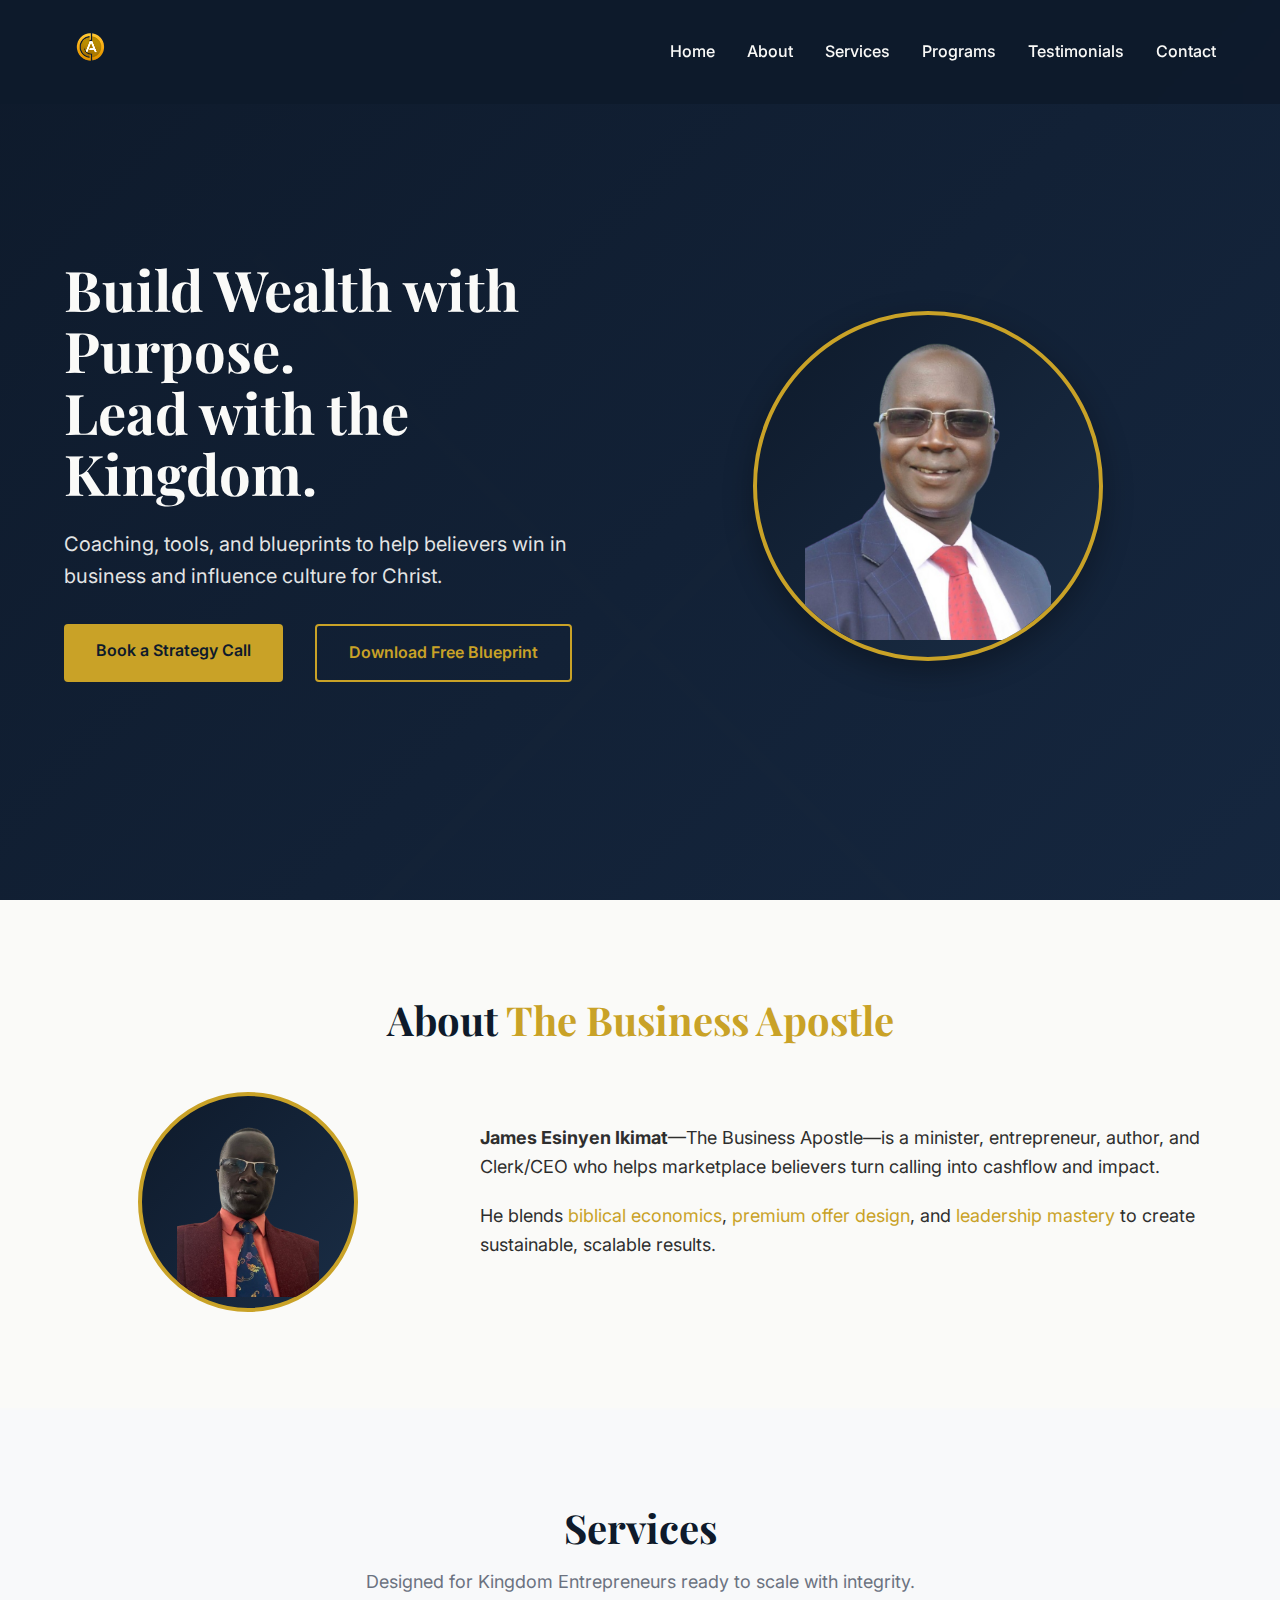
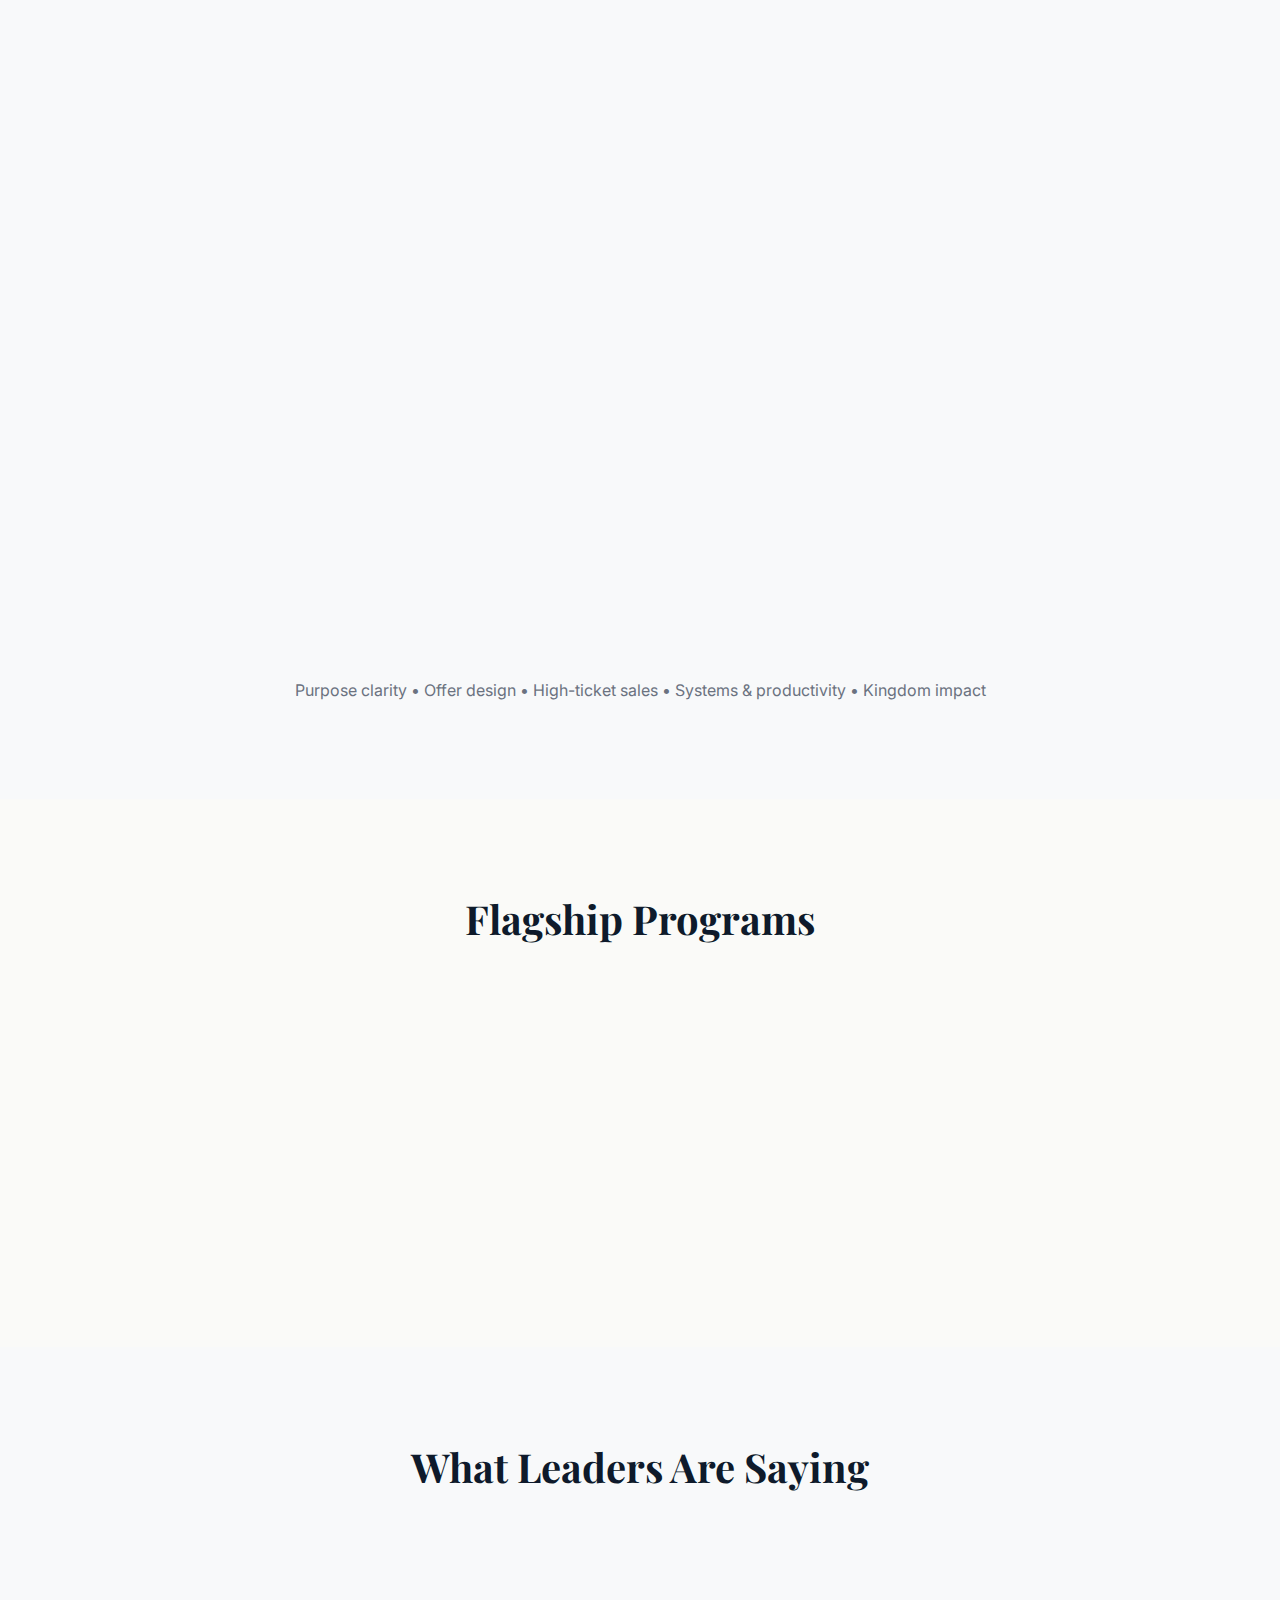
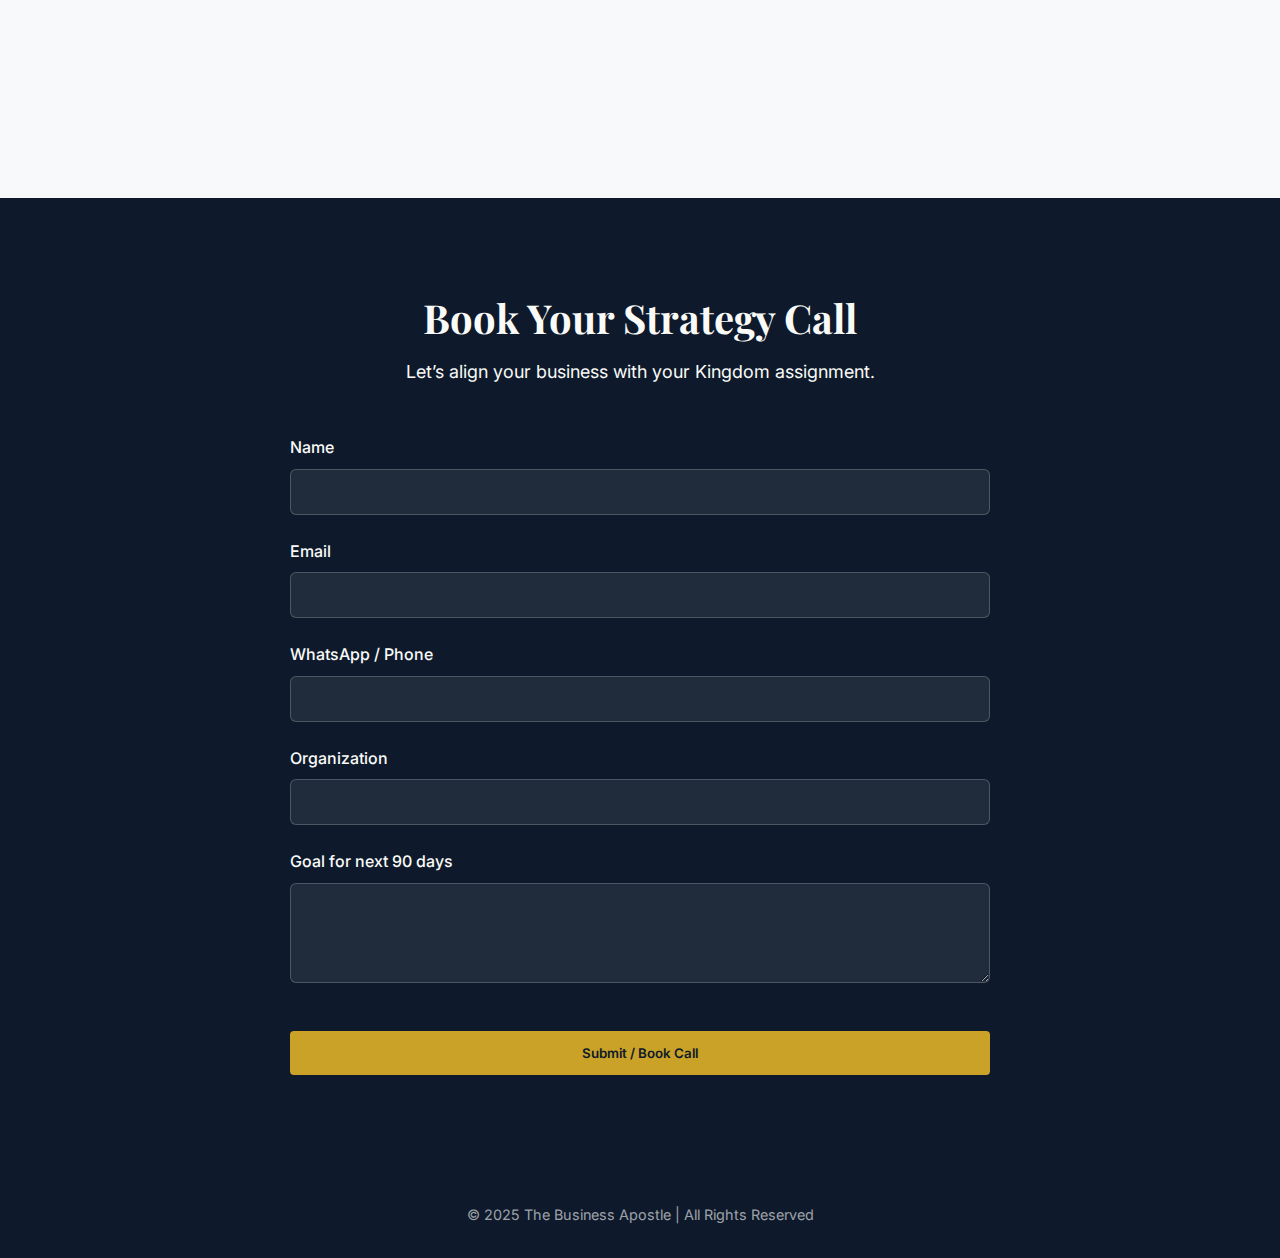
<file: index.html>
<!DOCTYPE html>
<html lang="en">

<head>
    <meta charset="UTF-8" />
    <meta name="viewport" content="width=device-width, initial-scale=1.0" />
    <title>The Business Apostle | Kingdom Business Coach & Speaker</title>
    <meta name="description"
        content="Coaching and playbooks to help Christian entrepreneurs build wealth with purpose and scale their influence for the Kingdom." />

    <!-- Google Fonts -->
    <link
        href="https://fonts.googleapis.com/css2?family=Playfair+Display:wght@600;700;800&family=Inter:wght@300;400;500;600&display=swap"
        rel="stylesheet">

    <!-- Favicon (placeholder) -->
    <link rel="icon"
        href="data:image/svg+xml,<svg xmlns=%22http://www.w3.org/2000/svg%22 viewBox=%220 0 100 100%22><text y=%22.9em%22 font-size=%2290%22>✝️</text></svg>">

    <!-- External CSS & JS -->
    <link rel="stylesheet" href="style.css" />
</head>

<body>
    <!-- Header / Navigation -->
    <header class="header">
        <nav class="nav">
            <div class="nav-logo">
                <img src="logo.png" alt="The Business Apostle Logo">
            </div>
            <ul class="nav-links">
                <li><a href="#home">Home</a></li>
                <li><a href="#about">About</a></li>
                <li><a href="#services">Services</a></li>
                <li><a href="#programs">Programs</a></li>
                <li><a href="#testimonials">Testimonials</a></li>
                <li><a href="#contact">Contact</a></li>
            </ul>
            <button class="nav-toggle" aria-label="Toggle navigation">
                <span></span>
                <span></span>
                <span></span>
            </button>
        </nav>
    </header>

    <!-- Hero Section -->
    <section id="home" class="hero">
        <div class="hero-content">
            <h1 class="hero-heading">Build Wealth with Purpose.<br>Lead with the Kingdom.</h1>
            <p class="hero-subhead">Coaching, tools, and blueprints to help believers win in business and influence
                culture for Christ.</p>
            <div class="hero-cta">
                <a href="#contact" class="btn btn-primary">Book a Strategy Call</a>
                <a href="The_Business_Apostle_Blueprint.pdf" download class="btn btn-secondary">Download Free Blueprint</a>
            </div>
        </div>
        <div class="hero-image">
            <!-- Placeholder portrait -->
            <div class="portrait-placeholder">
                <img src="james-profile.png" alt="James Esinyen Ikimat">
            </div>
        </div>
    </section>

    <!-- About Section -->
    <section id="about" class="about">
        <div class="container">
            <div class="section-header">
                <h2>About <span class="gold">The Business Apostle</span></h2>
            </div>
            <div class="about-content">
                <div class="about-image">
                    <div class="circular-placeholder">
                        <img src="james-about.png" alt="James Esinyen Ikimat">
                    </div>
                </div>
                <div class="about-text">
                    <p><strong>James Esinyen Ikimat</strong>—The Business Apostle—is a minister, entrepreneur,
                        author, and Clerk/CEO who helps marketplace believers turn calling into cashflow and impact.
                    </p>
                    <p>He blends <span class="gold">biblical economics</span>, <span class="gold">premium offer
                            design</span>, and <span class="gold">leadership mastery</span> to create sustainable,
                        scalable results.</p>
                </div>
            </div>
        </div>
    </section>

    <!-- Services Section -->
    <section id="services" class="services">
        <div class="container">
            <div class="section-header">
                <h2>Services</h2>
                <p>Designed for Kingdom Entrepreneurs ready to scale with integrity.</p>
            </div>
            <div class="services-grid">
                <div class="service-card reveal">
                    <div class="service-icon">👑</div>
                    <h3>Kingdom Business Coaching</h3>
                    <p><em>(1:1 / VIP Day)</em><br>Clarify calling, package expertise, design premium offers.</p>
                </div>
                <div class="service-card reveal">
                    <div class="service-icon">🔥</div>
                    <h3>Leadership & Influence Intensive</h3>
                    <p>Systems for productivity, communication, and executive presence.</p>
                </div>
                <div class="service-card reveal">
                    <div class="service-icon">📈</div>
                    <h3>Revenue Engine Sprint</h3>
                    <p>Pricing, funnels, webinars, and high-ticket conversion.</p>
                </div>
                <div class="service-card reveal">
                    <div class="service-icon">⛪</div>
                    <h3>Faith & Finance Workshops</h3>
                    <p><em>(Teams/Churches)</em><br>Biblical economics, stewardship, and generosity.</p>
                </div>
            </div>
            <div class="services-footer">
                <p>Purpose clarity • Offer design • High-ticket sales • Systems & productivity • Kingdom impact</p>
            </div>
        </div>
    </section>

    <!-- Programs Section -->
    <section id="programs" class="programs">
        <div class="container">
            <div class="section-header">
                <h2>Flagship Programs</h2>
            </div>
            <div class="programs-grid">
                <div class="program-card reveal">
                    <h3 class="program-title">The Business Apostle Blueprint</h3>
                    <p class="program-tag">Flagship</p>
                    <p>90-day immersion to clarify calling, build premium offers, and launch your revenue engine.
                    </p>
                </div>
                <div class="program-card reveal">
                    <h3 class="program-title">Marketplace Apostleship Masterclass</h3>
                    <p>Deep dive into apostolic strategy, marketplace theology, and influence architecture.</p>
                </div>
                <div class="program-card reveal">
                    <h3 class="program-title">CEO Habits for Believers</h3>
                    <p>Daily discipline, decision frameworks, and spiritual rhythm for Kingdom leadership.</p>
                </div>
            </div>
        </div>
    </section>

    <!-- Testimonials Section -->
    <section id="testimonials" class="testimonials">
        <div class="container">
            <div class="section-header">
                <h2>What Leaders Are Saying</h2>
            </div>
            <div class="testimonials-grid">
                <blockquote class="testimonial reveal">
                    <p>“Clear, practical, anointed. My revenue and confidence doubled.”</p>
                    <cite>— Client, Nairobi</cite>
                </blockquote>
                <blockquote class="testimonial reveal">
                    <p>“We finally packaged our value and raised prices.”</p>
                    <cite>— Founder, Kampala</cite>
                </blockquote>
            </div>
        </div>
    </section>

    <!-- Contact Section -->
    <section id="contact" class="contact">
        <div class="container">
            <div class="section-header white">
                <h2>Book Your Strategy Call</h2>
                <p>Let’s align your business with your Kingdom assignment.</p>
            </div>
            <form id="contact-form" class="contact-form" action="https://formsubmit.co/jerrylokoroi@gmail.com" method="POST">
                <!-- FormSubmit Configuration -->
                <input type="hidden" name="_subject" value="New Strategy Call Request - The Business Apostle">
                <input type="hidden" name="_captcha" value="false">
                <input type="hidden" name="_template" value="table">
                <input type="hidden" name="_next" value="https://yourdomain.com/thank-you.html">
                
                <div class="form-group">
                    <label for="name">Name</label>
                    <input type="text" id="name" name="name" required />
                </div>
                <div class="form-group">
                    <label for="email">Email</label>
                    <input type="email" id="email" name="email" required />
                </div>
                <div class="form-group">
                    <label for="phone">WhatsApp / Phone</label>
                    <input type="tel" id="phone" name="phone" required />
                </div>
                <div class="form-group">
                    <label for="org">Organization</label>
                    <input type="text" id="org" name="org" />
                </div>
                <div class="form-group">
                    <label for="goal">Goal for next 90 days</label>
                    <textarea id="goal" name="goal" rows="3" required></textarea>
                </div>
                <button type="submit" class="btn btn-primary btn-block">Submit / Book Call</button>
            </form>
        </div>
    </section>

    <!-- Footer -->
    <footer class="footer">
        <div class="container">
            <p>&copy; 2025 The Business Apostle | All Rights Reserved</p>
        </div>
    </footer>

    <!-- JavaScript -->
    <script src="script.js"></script>
</body>

</html>
</file>
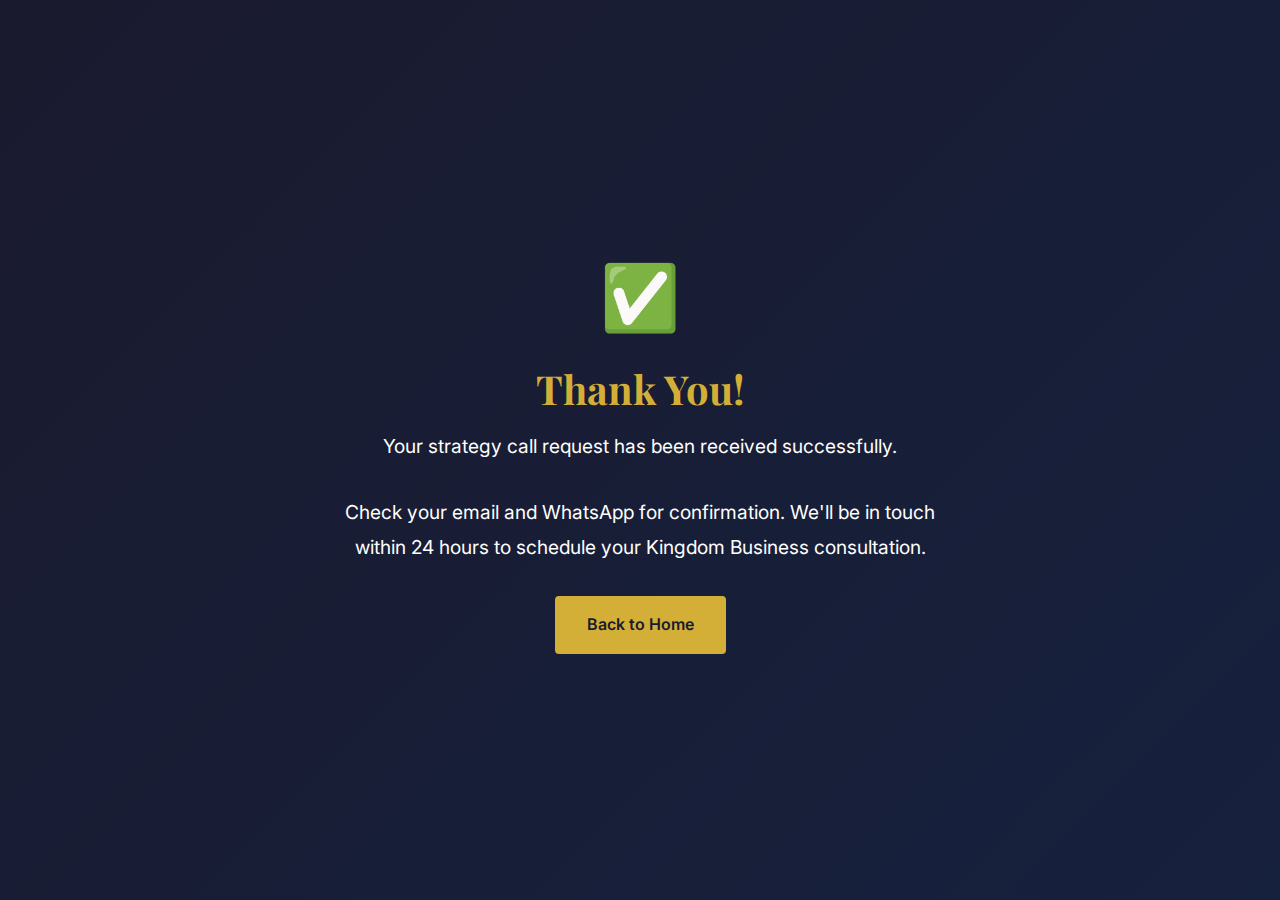
<file: thank-you.html>
<!DOCTYPE html>
<html lang="en">

<head>
    <meta charset="UTF-8" />
    <meta name="viewport" content="width=device-width, initial-scale=1.0" />
    <title>Thank You | The Business Apostle</title>
    <link
        href="https://fonts.googleapis.com/css2?family=Playfair+Display:wght@600;700;800&family=Inter:wght@300;400;500;600&display=swap"
        rel="stylesheet">
    <link rel="stylesheet" href="style.css" />
    <style>
        .thank-you-section {
            min-height: 100vh;
            display: flex;
            align-items: center;
            justify-content: center;
            background: linear-gradient(135deg, #1a1a2e 0%, #16213e 100%);
            text-align: center;
            padding: 2rem;
        }

        .thank-you-content {
            max-width: 600px;
            color: white;
        }

        .thank-you-icon {
            font-size: 4rem;
            margin-bottom: 1rem;
            animation: bounce 1s ease-in-out;
        }

        @keyframes bounce {
            0%, 100% { transform: translateY(0); }
            50% { transform: translateY(-20px); }
        }

        .thank-you-content h1 {
            font-family: 'Playfair Display', serif;
            font-size: 2.5rem;
            margin-bottom: 1rem;
            color: #d4af37;
        }

        .thank-you-content p {
            font-size: 1.2rem;
            line-height: 1.8;
            margin-bottom: 2rem;
        }

        .back-home {
            display: inline-block;
            padding: 1rem 2rem;
            background: #d4af37;
            color: #1a1a2e;
            text-decoration: none;
            border-radius: 4px;
            font-weight: 600;
            transition: all 0.3s ease;
        }

        .back-home:hover {
            background: #b8941f;
            transform: translateY(-2px);
        }
    </style>
</head>

<body>
    <section class="thank-you-section">
        <div class="thank-you-content">
            <div class="thank-you-icon">✅</div>
            <h1>Thank You!</h1>
            <p>Your strategy call request has been received successfully.</p>
            <p>Check your email and WhatsApp for confirmation. We'll be in touch within 24 hours to schedule your Kingdom Business consultation.</p>
            <a href="index.html" class="back-home">Back to Home</a>
        </div>
    </section>
</body>

</html>
</file>
<file: style.css>
body {
    background-color: white; /* Ensure the iframe has a white background */
}
    
/* =============================================================================
   RESET & BASE STYLES
========================================================================== */

* {
  margin: 0;
  padding: 0;
  box-sizing: border-box;
}

:root {
  --navy: #0E1A2B;
  --gold: #C9A227;
  --white: #FAFAF8;
  --charcoal: #2E2E2E;
  --gray: #6B7280;
  --transition: all 0.4s ease;
}

body {
  font-family: 'Inter', sans-serif;
  color: var(--charcoal);
  background-color: var(--white);
  line-height: 1.6;
  overflow-x: hidden;
}

h1, h2, h3, h4 {
  font-family: 'Playfair Display', serif;
  font-weight: 700;
  line-height: 1.2;
}

a {
  text-decoration: none;
  color: inherit;
}

img, svg {
  display: block;
  max-width: 100%;
}

/* =============================================================================
   TYPOGRAPHY & UTILITIES
   ========================================================================== */

.gold {
  color: var(--gold);
}

.section-header {
  text-align: center;
  margin-bottom: 3rem;
}

.section-header h2 {
  font-size: 2.5rem;
  color: var(--navy);
  margin-bottom: 1rem;
}

.section-header.white h2,
.section-header.white p {
  color: var(--white);
}

.section-header p {
  font-size: 1.125rem;
  color: var(--gray);
  max-width: 700px;
  margin: 0 auto;
}

.container {
  width: 90%;
  max-width: 1200px;
  margin: 0 auto;
}

.btn {
  display: inline-block;
  padding: 0.9rem 2rem;
  border-radius: 4px;
  font-weight: 600;
  text-align: center;
  cursor: pointer;
  transition: var(--transition);
  border: none;
  font-family: 'Inter', sans-serif;
}

.btn-primary {
  background-color: var(--gold);
  color: var(--navy);
}

.btn-primary:hover {
  background-color: #b28e1e;
  transform: translateY(-2px);
  box-shadow: 0 6px 12px rgba(201, 162, 39, 0.3);
}

.btn-secondary {
  background-color: transparent;
  color: var(--gold);
  border: 2px solid var(--gold);
  margin-left: 1rem;
}

.btn-secondary:hover {
  background-color: rgba(201, 162, 39, 0.08);
  transform: translateY(-2px);
}

.btn-block {
  width: 100%;
  margin-top: 1rem;
}

/* =============================================================================
   HEADER & NAVIGATION
   ========================================================================== */

.header {
  position: fixed;
  top: 0;
  left: 0;
  width: 100%;
  z-index: 1000;
  background-color: rgba(14, 26, 43, 0.95);
  backdrop-filter: blur(8px);
  padding: 0.75rem 0;
}

.nav {
  display: flex;
  justify-content: space-between;
  align-items: center;
  padding: 0 5%;
}

.nav-logo {
  display: flex;
  align-items: center;
}

.nav-logo img {
  height: 80px;
  width: auto;
  object-fit: contain;
  filter: brightness(1.2) contrast(1.1);
}

.nav-links {
  display: flex;
  list-style: none;
  gap: 2rem;
}

.nav-links a {
  color: var(--white);
  font-weight: 500;
  position: relative;
  padding: 0.5rem 0;
}

.nav-links a::after {
  content: '';
  position: absolute;
  bottom: 0;
  left: 0;
  width: 0;
  height: 2px;
  background-color: var(--gold);
  transition: var(--transition);
}

.nav-links a:hover::after,
.nav-links a:focus::after {
  width: 100%;
}

.nav-toggle {
  display: none;
  flex-direction: column;
  background: transparent;
  border: none;
  cursor: pointer;
  padding: 0.5rem;
}

.nav-toggle span {
  display: block;
  width: 25px;
  height: 3px;
  background-color: var(--white);
  margin: 4px 0;
  transition: var(--transition);
}

/* =============================================================================
   HERO SECTION
   ========================================================================== */

.hero {
  background: linear-gradient(135deg, rgba(14, 26, 43, 0.95), rgba(22, 40, 65, 0.9)),
              url('data:image/svg+xml;utf8,<svg xmlns="http://www.w3.org/2000/svg" width="100" height="100" viewBox="0 0 100 100"><rect width="100" height="100" fill="%230E1A2B"/><path d="M20,20 L80,80 M80,20 L20,80" stroke="%23C9A227" stroke-width="1" opacity="0.05"/></svg>');
  background-size: cover;
  color: var(--white);
  padding: 120px 5% 80px;
  display: flex;
  flex-wrap: wrap;
  align-items: center;
  min-height: 100vh;
}

.hero-content {
  flex: 1;
  max-width: 650px;
  z-index: 2;
}

.hero-heading {
  font-size: 3.5rem;
  margin-bottom: 1.5rem;
  line-height: 1.1;
}

.hero-subhead {
  font-size: 1.25rem;
  margin-bottom: 2rem;
  opacity: 0.9;
}

.hero-cta {
  display: flex;
  flex-wrap: wrap;
  gap: 1rem;
}

.hero-image {
  flex: 1;
  display: flex;
  justify-content: center;
  align-items: center;
  margin-top: 2rem;
}

.portrait-placeholder {
  width: 350px;
  height: 350px;
  border-radius: 50%;
  background: linear-gradient(135deg, var(--navy), #1a2d45);
  border: 4px solid var(--gold);
  box-shadow: 0 10px 30px rgba(0, 0, 0, 0.3);
  overflow: hidden;
  display: flex;
  align-items: center;
  justify-content: center;
}

.portrait-placeholder img {
  width: 90%;
  height: 90%;
  object-fit: contain;
  object-position: center;
}

/* =============================================================================
   ABOUT SECTION
   ========================================================================== */

.about {
  padding: 6rem 0;
  background-color: var(--white);
}

.about-content {
  display: flex;
  flex-wrap: wrap;
  gap: 3rem;
  align-items: center;
}

.about-image {
  flex: 1;
  min-width: 250px;
}

.circular-placeholder {
  width: 220px;
  height: 220px;
  border-radius: 50%;
  background: linear-gradient(135deg, var(--navy), #1a2d45);
  border: 4px solid var(--gold);
  margin: 0 auto;
  overflow: hidden;
  display: flex;
  align-items: center;
  justify-content: center;
}

.circular-placeholder img {
  width: 90%;
  height: 90%;
  object-fit: contain;
  object-position: center;
}

.about-text {
  flex: 2;
  min-width: 300px;
}

.about-text p {
  font-size: 1.125rem;
  margin-bottom: 1.25rem;
}

/* =============================================================================
   SERVICES SECTION
   ========================================================================== */

.services {
  padding: 6rem 0;
  background-color: #f8f9fa;
}

.services-grid {
  display: grid;
  grid-template-columns: repeat(auto-fit, minmax(280px, 1fr));
  gap: 2rem;
}

.service-card {
  background: var(--white);
  border-radius: 12px;
  padding: 2rem;
  text-align: center;
  box-shadow: 0 6px 20px rgba(0, 0, 0, 0.05);
  transition: var(--transition);
  opacity: 0;
  transform: translateY(30px);
}

.service-card:hover {
  transform: translateY(-8px);
  box-shadow: 0 12px 30px rgba(0, 0, 0, 0.1);
}

.service-icon {
  font-size: 2.5rem;
  margin-bottom: 1rem;
  color: var(--gold);
}

.service-card h3 {
  font-size: 1.375rem;
  margin-bottom: 1rem;
  color: var(--navy);
}

.service-card p {
  color: var(--gray);
  font-size: 1rem;
}

.services-footer {
  text-align: center;
  margin-top: 3rem;
}

.services-footer p {
  font-size: 1rem;
  color: var(--gray);
}

/* =============================================================================
   PROGRAMS SECTION
   ========================================================================== */

.programs {
  padding: 6rem 0;
  background-color: var(--white);
}

.programs-grid {
  display: grid;
  grid-template-columns: repeat(auto-fit, minmax(300px, 1fr));
  gap: 2rem;
}

.program-card {
  background: var(--navy);
  color: var(--white);
  border-radius: 12px;
  padding: 2rem;
  transition: var(--transition);
  opacity: 0;
  transform: scale(0.95);
}

.program-card:hover {
  transform: scale(1.02);
  box-shadow: 0 10px 30px rgba(14, 26, 43, 0.3);
}

.program-title {
  font-size: 1.5rem;
  margin-bottom: 0.75rem;
}

.program-tag {
  display: inline-block;
  background: var(--gold);
  color: var(--navy);
  font-size: 0.75rem;
  font-weight: 700;
  padding: 0.25rem 0.75rem;
  border-radius: 4px;
  margin-bottom: 1rem;
}

.program-card p {
  opacity: 0.9;
  font-size: 1rem;
}

/* =============================================================================
   TESTIMONIALS SECTION
   ========================================================================== */

.testimonials {
  padding: 6rem 0;
  background-color: #f8f9fa;
}

.testimonials-grid {
  display: grid;
  grid-template-columns: repeat(auto-fit, minmax(400px, 1fr));
  gap: 2rem;
  justify-content: center;
}

.testimonial {
  background: var(--white);
  padding: 2rem;
  border-radius: 12px;
  box-shadow: 0 6px 20px rgba(0, 0, 0, 0.05);
  border-left: 4px solid var(--gold);
  opacity: 0;
  transform: translateX(-30px);
}

.testimonial p {
  font-style: italic;
  font-size: 1.125rem;
  margin-bottom: 1rem;
}

.testimonial cite {
  font-weight: 600;
  color: var(--navy);
  display: block;
}

/* =============================================================================
   CONTACT SECTION
   ========================================================================== */

.contact {
  padding: 6rem 0;
  background: var(--navy);
  color: var(--white);
}

.contact-form {
  max-width: 700px;
  margin: 3rem auto 0;
}

.form-group {
  margin-bottom: 1.5rem;
}

.form-group label {
  display: block;
  margin-bottom: 0.5rem;
  font-weight: 500;
}

.form-group input,
.form-group textarea {
  width: 100%;
  padding: 0.75rem;
  border-radius: 6px;
  border: 1px solid rgba(255, 255, 255, 0.2);
  background: rgba(255, 255, 255, 0.08);
  color: var(--white);
  font-family: 'Inter', sans-serif;
  font-size: 1rem;
}

.form-group input::placeholder,
.form-group textarea::placeholder {
  color: rgba(255, 255, 255, 0.5);
}

.form-group textarea {
  resize: vertical;
  min-height: 100px;
}

/* =============================================================================
   FOOTER
   ========================================================================== */

.footer {
  background: var(--navy);
  color: rgba(255, 255, 255, 0.6);
  padding: 2rem 0;
  text-align: center;
  font-size: 0.9rem;
}

/* =============================================================================
   ANIMATIONS & INTERACTIONS
   ========================================================================== */

@keyframes fadeInUp {
  from {
    opacity: 0;
    transform: translateY(40px);
  }
  to {
    opacity: 1;
    transform: translateY(0);
  }
}

.reveal {
  animation: fadeInUp 0.8s ease forwards;
  animation-delay: calc(var(--delay) * 0.1s);
}

/* =============================================================================
   RESPONSIVE DESIGN
   ========================================================================== */

@media (max-width: 900px) {
  .hero-heading {
    font-size: 2.75rem;
  }

  .about-content {
    flex-direction: column;
  }

  .hero-cta .btn-secondary {
    margin-left: 0;
  }
}

@media (max-width: 768px) {
  .nav-links {
    position: fixed;
    top: 70px;
    right: -100%;
    flex-direction: column;
    background: var(--navy);
    width: 80%;
    height: calc(100vh - 70px);
    padding: 2rem;
    transition: var(--transition);
    align-items: flex-start;
  }

  .nav-links.active {
    right: 0;
  }

  .nav-toggle {
    display: flex;
  }

  .nav-toggle.active span:nth-child(1) {
    transform: rotate(45deg) translate(6px, 6px);
  }

  .nav-toggle.active span:nth-child(2) {
    opacity: 0;
  }

  .nav-toggle.active span:nth-child(3) {
    transform: rotate(-45deg) translate(6px, -6px);
  }

  .hero {
    padding: 100px 5% 60px;
  }

  .hero-content,
  .hero-image {
    flex: 100%;
    text-align: center;
  }

  .hero-cta {
    justify-content: center;
  }

  .portrait-placeholder {
    width: 240px;
    height: 240px;
  }

  .section-header h2 {
    font-size: 2rem;
  }

  .testimonials-grid {
    grid-template-columns: 1fr;
  }
}

@media (max-width: 480px) {
  .hero-heading {
    font-size: 2.25rem;
  }

  .hero-subhead {
    font-size: 1.1rem;
  }

  .portrait-placeholder {
    width: 200px;
    height: 200px;
  }

  .circular-placeholder {
    width: 180px;
    height: 180px;
  }
}
</file>
